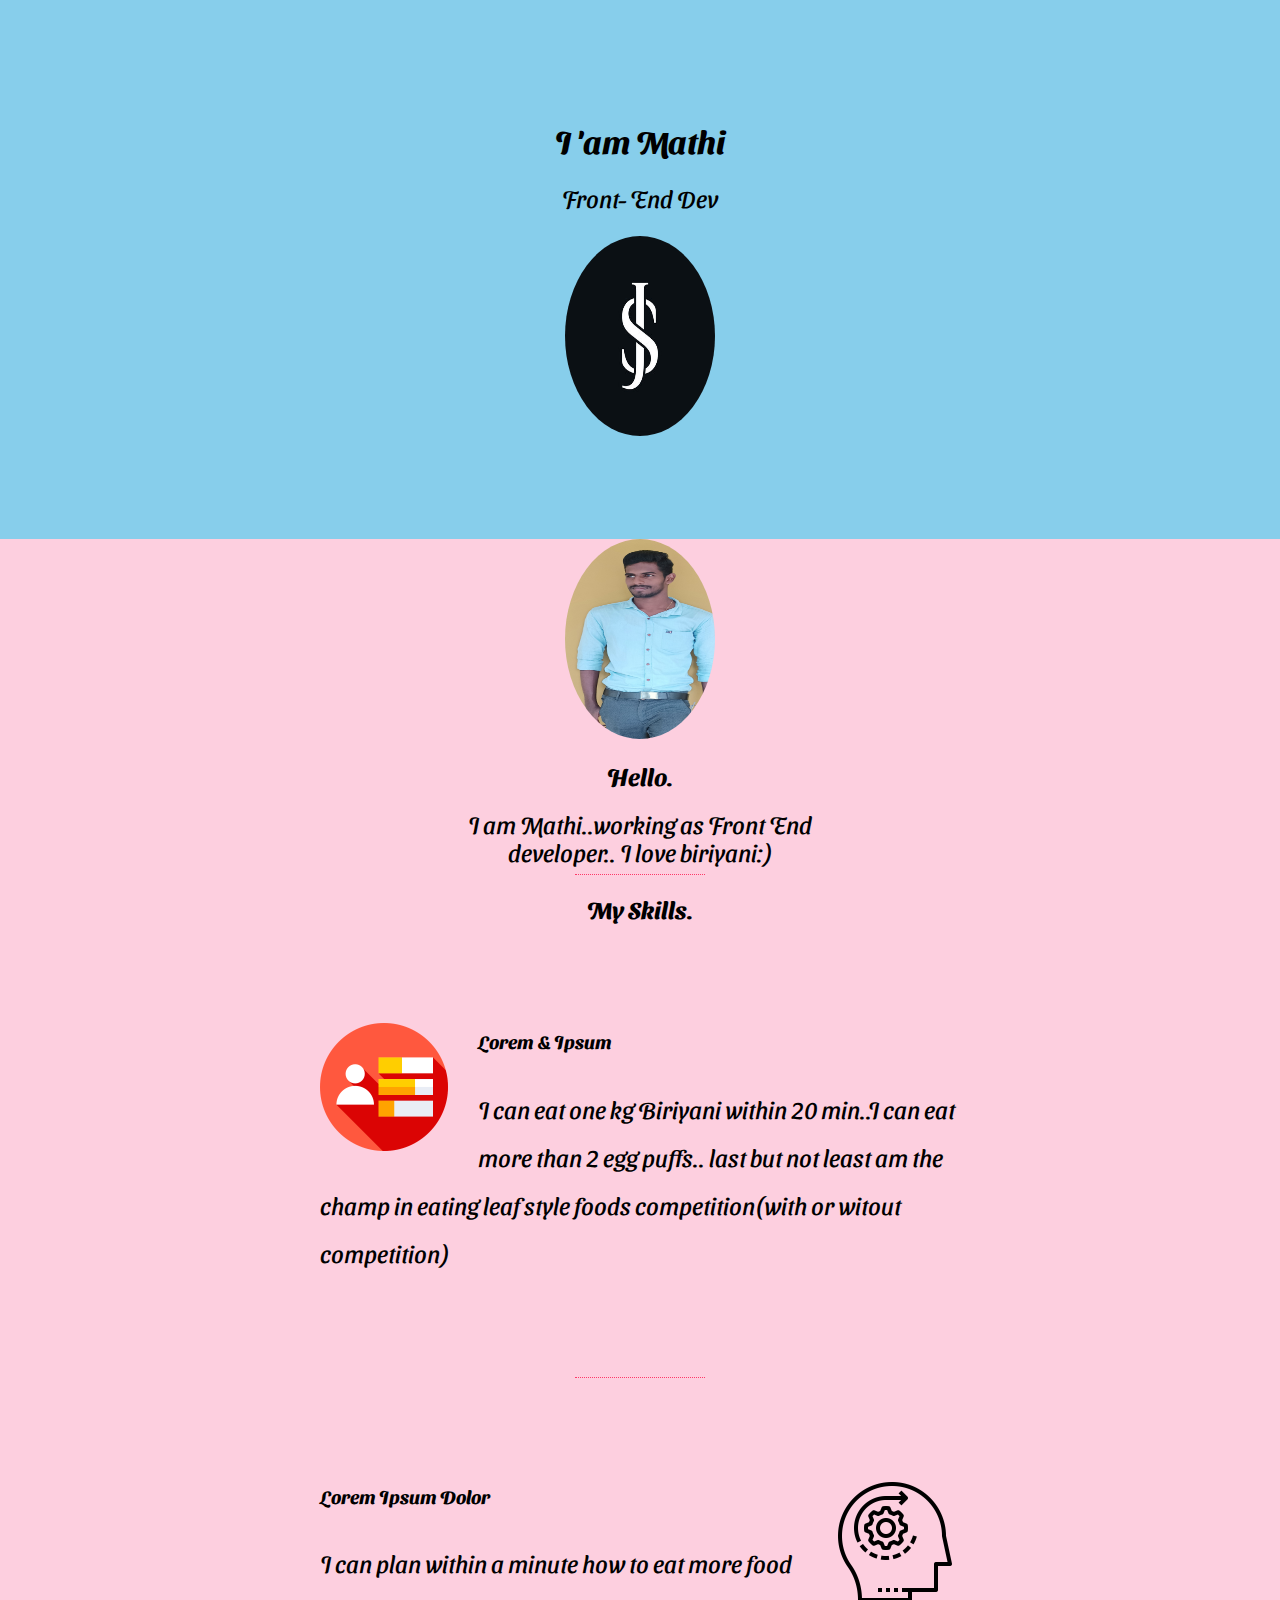
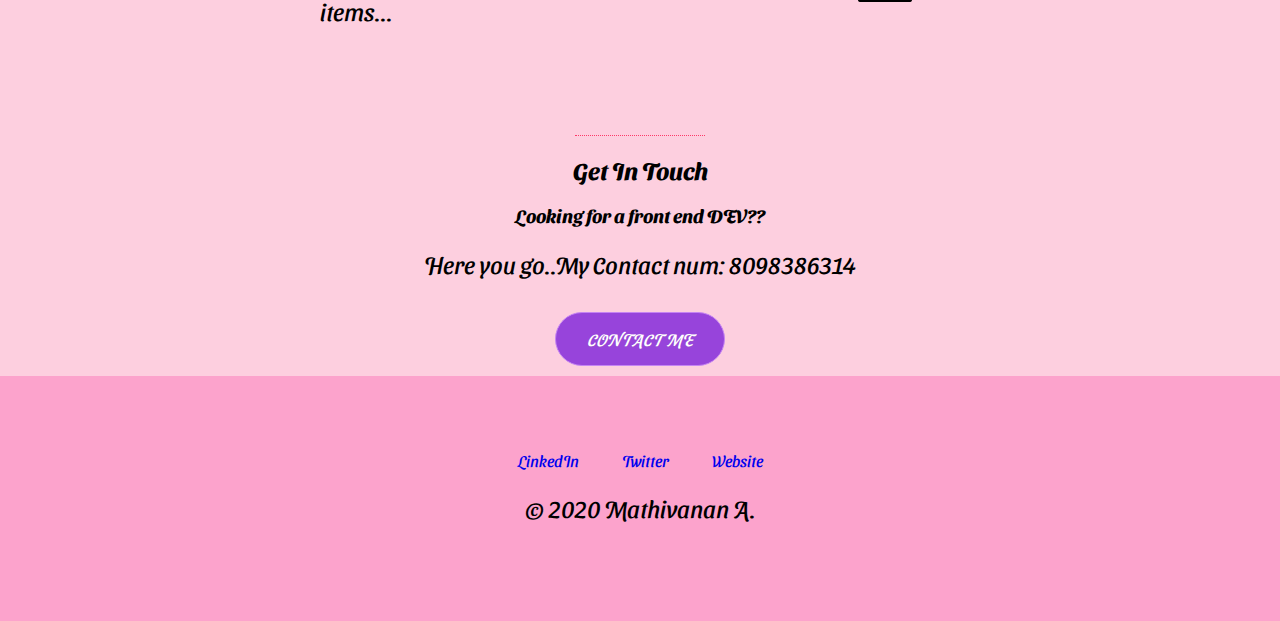
<file: index.html>
<!DOCTYPE html>
<html>
<head>
	<title>My Site</title>	

	<link rel="stylesheet" type="text/css" href="css/sty.css">
	<link rel="icon" type="text/css" href="i1.ico">
	<link rel="preconnect" href="https://fonts.gstatic.com">
<link href="https://fonts.googleapis.com/css2?family=Sansita+Swashed&display=swap" rel="stylesheet">
</head>
<body >
	<div class="d1">
		
		<h1>I'am Mathi</h1>
		<p>Front- End Dev</p>
		<img class="mount" src="images/js img.png" height="200" width="150"alt="mandi image">
		
	</div>

	<div class="middle-container">
  <div class="profile">
    <img class="mandi" src="images/mandi.jpg" height="200" width="150" alt="">
    <h2>Hello.</h2>
    <p class="h">I am Mathi..working as Front End developer.. I love biriyani:)</p>
  </div>
  <hr>
  <div class="skills">
    <h2>My Skills.</h2>
    <div class="skill-row">
      <img class="skill" src="images/skill.png" height="200" width="150"alt="">
      <h3>Lorem & Ipsum</h3>
      <p class="para">I can eat one kg Biriyani within 20 min..I can eat more than 2 egg puffs.. last but not least am the champ in eating leaf style foods competition(with or witout competition) </p>
    </div>
    <hr>
    <div class="skill-row">
      <img class="logic" src="images/logic.png" height="200" width="200" alt="">
      <h3>Lorem Ipsum Dolor</h3>
      <p class="para1">I can plan within a minute how to eat more food items...</p>
    </div>
  </div>
  <hr>
  <div class="contact-me">
    <h2>Get In Touch</h2>
    <h3>Looking for a front end DEV??</h3>
    <p>Here you go..My Contact num: 8098386314</p>
    <a class="btn" href="mailto:mathivanan.a18@gmail.com">CONTACT ME</a>
  </div>
</div>


<div class="bottom-container">
  <a class="footer-link" href="https://www.linkedin.com/">LinkedIn</a>
  <a class="footer-link" href="https://twitter.com/Mathi59985942">Twitter</a>
  <a class="footer-link" href="https://www.appbrewery.co/">Website</a>
  <p>© 2020 Mathivanan A.</p>
</div>

</body>
</html>
</file>
<file: css/sty.css>
body
{
			
	margin:0;
	text-align:center;
	font-family:'Sansita Swashed', cursive;
}
h1
{
	font-size: 2em;
}

p{
	font-size: 1.5em;
}

a{
	font-family: 'Sansita Swashed', cursive;
	margin: 10px 20px;
	text-decoration:none;
}

a:hover{
	color: #ec5858;
}

.h{
	width: 30%;
	margin: auto;
}
hr
{
	border-style: dotted;
	border-color: #fd3a69;
	width: 10%;
	border-bottom:  none;
}

.skill-row{
	width: 50%;
	margin:100px auto 100px auto;
	text-align: left;
	line-height: 2;


}
.middle-container{
	background-color: #fdcfdf;
	margin: 0px auto 0px auto;
}

.bottom-container{
	background-color: #fca3cc;
	padding-top: 75px;
	padding-bottom: 75px;
}
.skill
{

	height:20%;
	width:20%;
	float: left;
	margin-right: 30px;
}

.logic
{
	height: 20%;
	width: 20%;
	float: right;
}
.d1
{
	background-color:skyblue;
	position:relative;
	padding:100px;
	
}

.mount{
border-radius:70%;
}

.mandi{
	border-radius:70%;
	}



.d2
{
	background-color:red;
	height:200px;
	width:200px;
}
.d3
{
	background-color:green;
	height:200px;
	width:200px;
}

.btn {
	background-color:#9744db;
	border-radius:28px;
	border:1px solid #c584f3;
	display:inline-block;
	cursor:pointer;
	color:#ffffff;
	font-family:'Sansita Swashed', cursive;
	font-size:17px;
	font-style:italic;
	padding:16px 31px;
	text-decoration:none;
	text-shadow:0px 1px 0px #9752cc;
}
.btn:hover {
	background-color:#bc80ea;
}
.btn:active {
	position:relative;
	top:1px;
}
</file>
